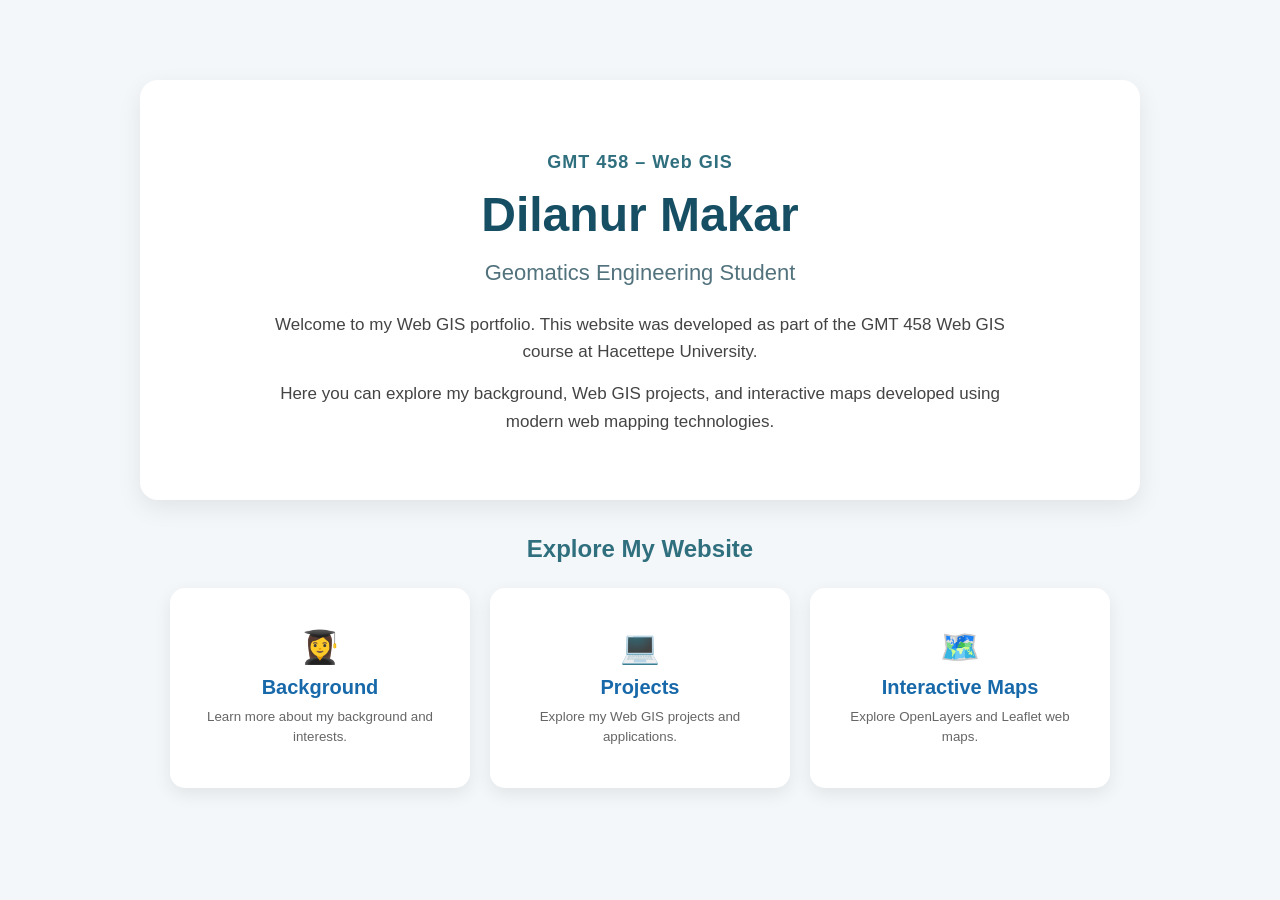
<file: index.html>
<!DOCTYPE html>
<html lang="en">

<head>
    <meta charset="UTF-8">
    <meta name="viewport" content="width=device-width, initial-scale=1.0">

    <title>Dilanur Makar | GMT 458 Web GIS</title>

    <link rel="stylesheet" href="style.css">
</head>

<body>

    <main class="home-container">

        <section class="welcome-section">

            <p class="course-title">GMT 458 – Web GIS</p>

            <h1>Dilanur Makar</h1>

            <h2>Geomatics Engineering Student</h2>

            <p class="intro-text">
                Welcome to my Web GIS portfolio.
                This website was developed as part of the
                GMT 458 Web GIS course at Hacettepe University.
            </p>

            <p class="intro-text">
                Here you can explore my background, Web GIS projects,
                and interactive maps developed using modern web mapping technologies.
            </p>

        </section>

        <section class="navigation-section">

            <h2>Explore My Website</h2>

            <div class="navigation-links">

                <a href="background.html" class="nav-card">
                    <span>👩‍🎓</span>
                    <strong>Background</strong>
                    <small>Learn more about my background and interests.</small>
                </a>

                <a href="projects.html" class="nav-card">
                    <span>💻</span>
                    <strong>Projects</strong>
                    <small>Explore my Web GIS projects and applications.</small>
                </a>

                <a href="maps.html" class="nav-card">
                    <span>🗺️</span>
                    <strong>Interactive Maps</strong>
                    <small>Explore OpenLayers and Leaflet web maps.</small>
                </a>

            </div>

        </section>

    </main>

</body>
</html>
</file>
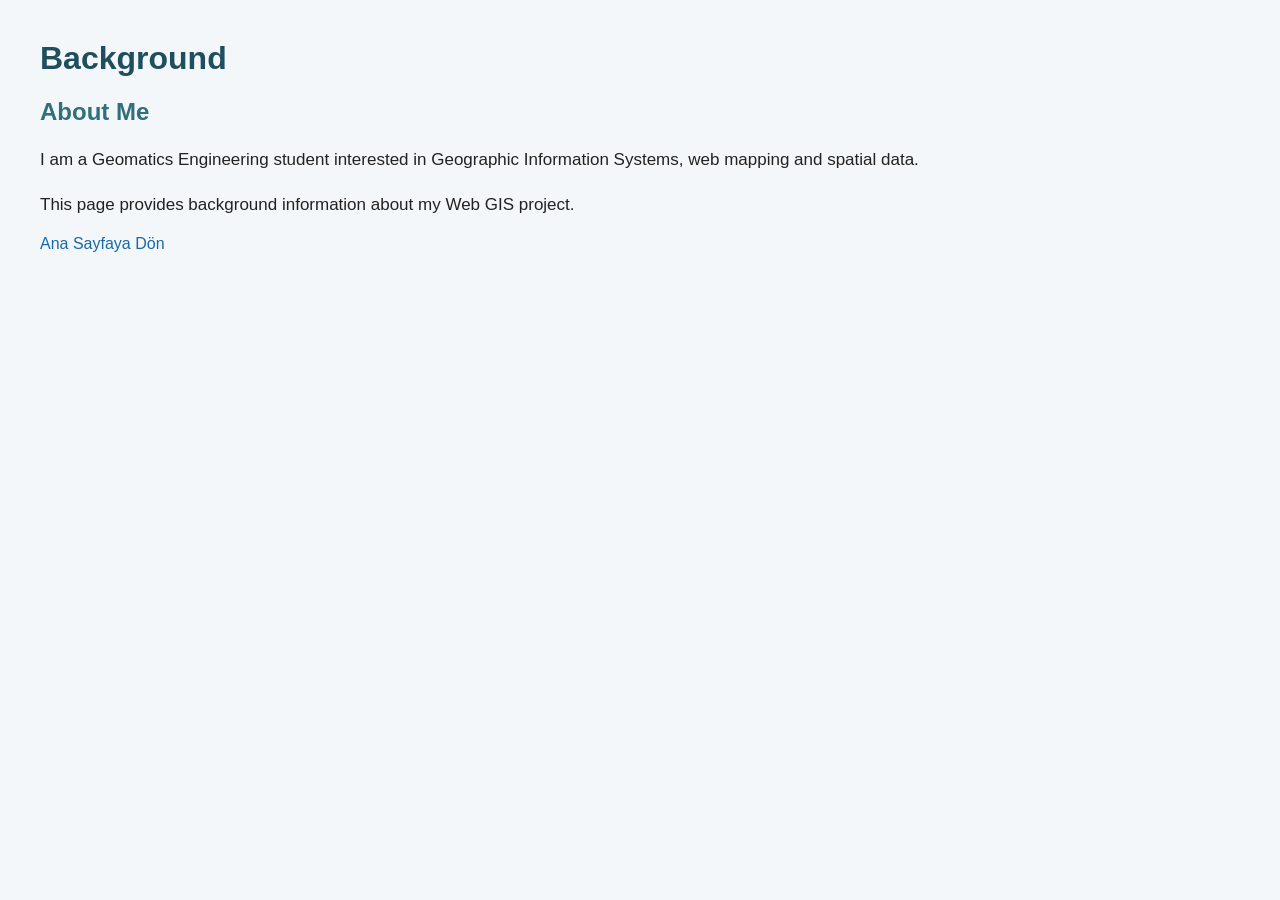
<file: background.html>
<!DOCTYPE html>
<html>
<head>
    <title>Background - GMT 458 Web GIS</title>
    <link rel="stylesheet" href="style.css">
</head>
<body>

<h1>Background</h1>

<h2>About Me</h2>

<p>
I am a Geomatics Engineering student interested in Geographic Information Systems,
web mapping and spatial data.
</p>

<p>
This page provides background information about my Web GIS project.
</p>

<a href="index.html">Ana Sayfaya Dön</a>

</body>
</html>
</file>
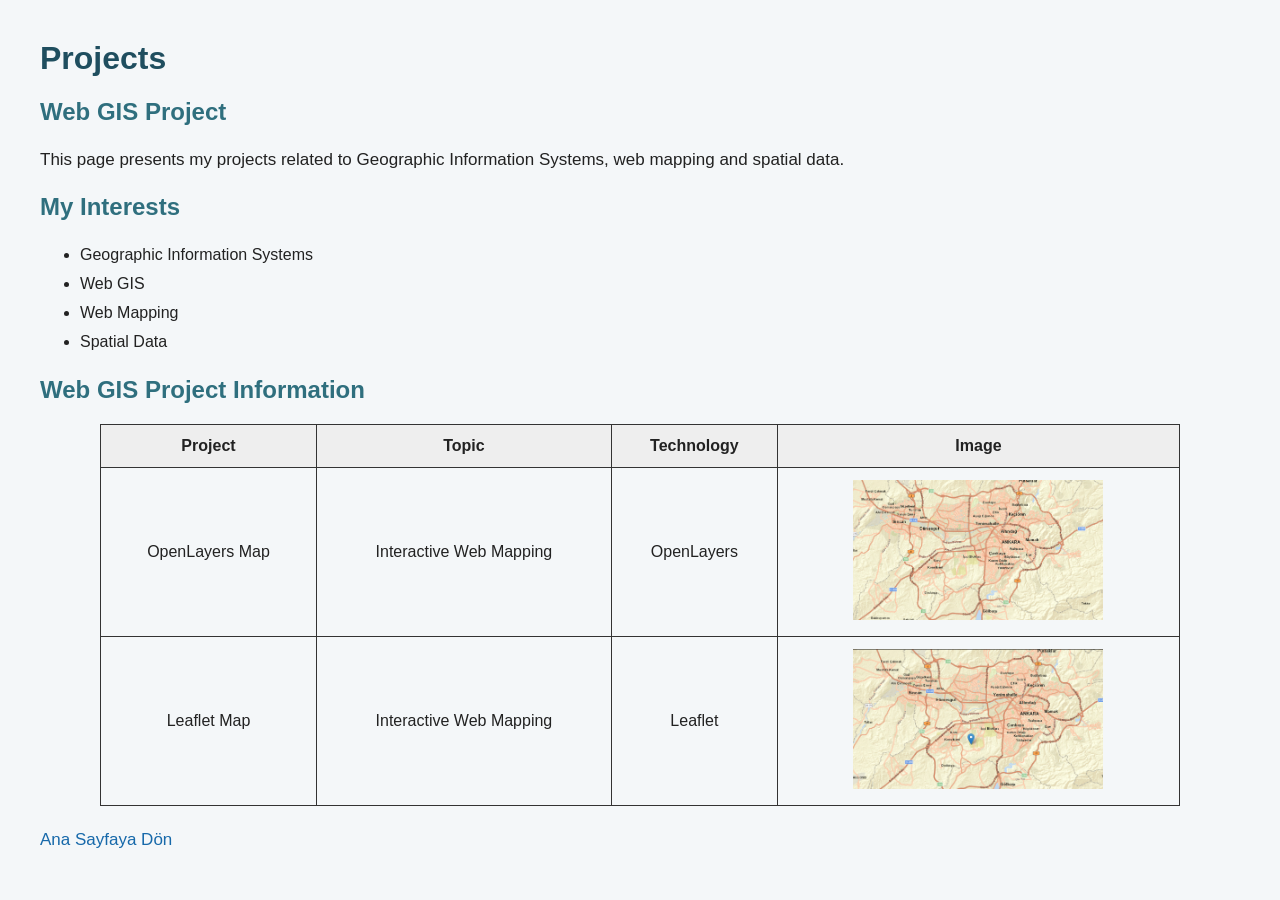
<file: projects.html>
<!DOCTYPE html>

<html>

<head>


<title>Projects - GMT 458 Web GIS</title>

<link rel="stylesheet" href="style.css">

<style>

    .project-table {
        width: 90%;
        margin: 20px auto;
        border-collapse: collapse;
    }

    .project-table th,
    .project-table td {
        border: 1px solid #333;
        padding: 12px;
        text-align: center;
    }

    .project-table th {
        background-color: #eeeeee;
    }

    .project-image {
        width: 250px;
        height: 140px;
        object-fit: cover;
    }

</style>


</head>

<body>


<h1>Projects</h1>

<h2>Web GIS Project</h2>

<p>
    This page presents my projects related to Geographic Information Systems,
    web mapping and spatial data.
</p>


<h2>My Interests</h2>

<ul>
    <li>Geographic Information Systems</li>
    <li>Web GIS</li>
    <li>Web Mapping</li>
    <li>Spatial Data</li>
</ul>


<h2>Web GIS Project Information</h2>

<table class="project-table">
    <tr>
        <th>Project</th>
        <th>Topic</th>
        <th>Technology</th>
        <th>Image</th>
    </tr>

    <tr>
        <td>OpenLayers Map</td>
        <td>Interactive Web Mapping</td>
        <td>OpenLayers</td>
        <td>
            <img src="images/openlayers.png"
                 alt="OpenLayers Map"
                 class="project-image">
        </td>
    </tr>

    <tr>
        <td>Leaflet Map</td>
        <td>Interactive Web Mapping</td>
        <td>Leaflet</td>
        <td>
            <img src="images/leaflet.png"
                 alt="Leaflet Map"
                 class="project-image">
        </td>
    </tr>
</table>


<p>

    <a href="index.html">Ana Sayfaya Dön</a>

</p>


</body>

</html>
</file>
<file: style.css>
body {
    font-family: Arial, sans-serif;
    margin: 40px;
    background-color: #f4f7f9;
    color: #222;
}

h1 {
    color: #1f4e5f;
    animation: titleAnimation 2s ease-in-out;
}

h2 {
    color: #2f6f7e;
}

p {
    font-size: 17px;
    line-height: 1.6;
}

ul {
    line-height: 1.8;
}

a {
    color: #1769aa;
    text-decoration: none;
}

a:hover {
    text-decoration: underline;
}

@keyframes titleAnimation {
    from {
        opacity: 0;
        transform: translateY(-20px);
    }

    to {
        opacity: 1;
        transform: translateY(0);
    }
} 

/* Homepage design */

.home-container {
    max-width: 1000px;
    margin: 0 auto;
    padding: 40px 20px;
}

.welcome-section {
    background: white;
    padding: 50px;
    border-radius: 18px;
    box-shadow: 0 8px 25px rgba(0, 0, 0, 0.08);
    text-align: center;
    margin-bottom: 35px;
}

.course-title {
    color: #2f6f7e;
    font-size: 18px;
    font-weight: bold;
    letter-spacing: 1px;
    margin-bottom: 10px;
}

.welcome-section h1 {
    font-size: 48px;
    margin: 10px 0;
    color: #164e63;
}

.welcome-section h2 {
    font-size: 22px;
    font-weight: normal;
    color: #52727d;
    margin-bottom: 25px;
}

.intro-text {
    max-width: 750px;
    margin: 15px auto;
    color: #444;
}

.navigation-section {
    text-align: center;
}

.navigation-section h2 {
    margin-bottom: 25px;
}

.navigation-links {
    display: flex;
    gap: 20px;
    justify-content: center;
    flex-wrap: wrap;
}

.nav-card {
    background: white;
    width: 250px;
    min-height: 150px;
    padding: 25px;
    border-radius: 15px;
    box-shadow: 0 6px 18px rgba(0, 0, 0, 0.08);
    display: flex;
    flex-direction: column;
    align-items: center;
    justify-content: center;
    transition: transform 0.3s ease, box-shadow 0.3s ease;
}

.nav-card span {
    font-size: 32px;
    margin-bottom: 10px;
}

.nav-card strong {
    font-size: 20px;
    color: #1769aa;
    margin-bottom: 8px;
}

.nav-card small {
    color: #666;
    line-height: 1.5;
}

.nav-card:hover {
    transform: translateY(-8px);
    box-shadow: 0 12px 25px rgba(0, 0, 0, 0.15);
}
</file>
